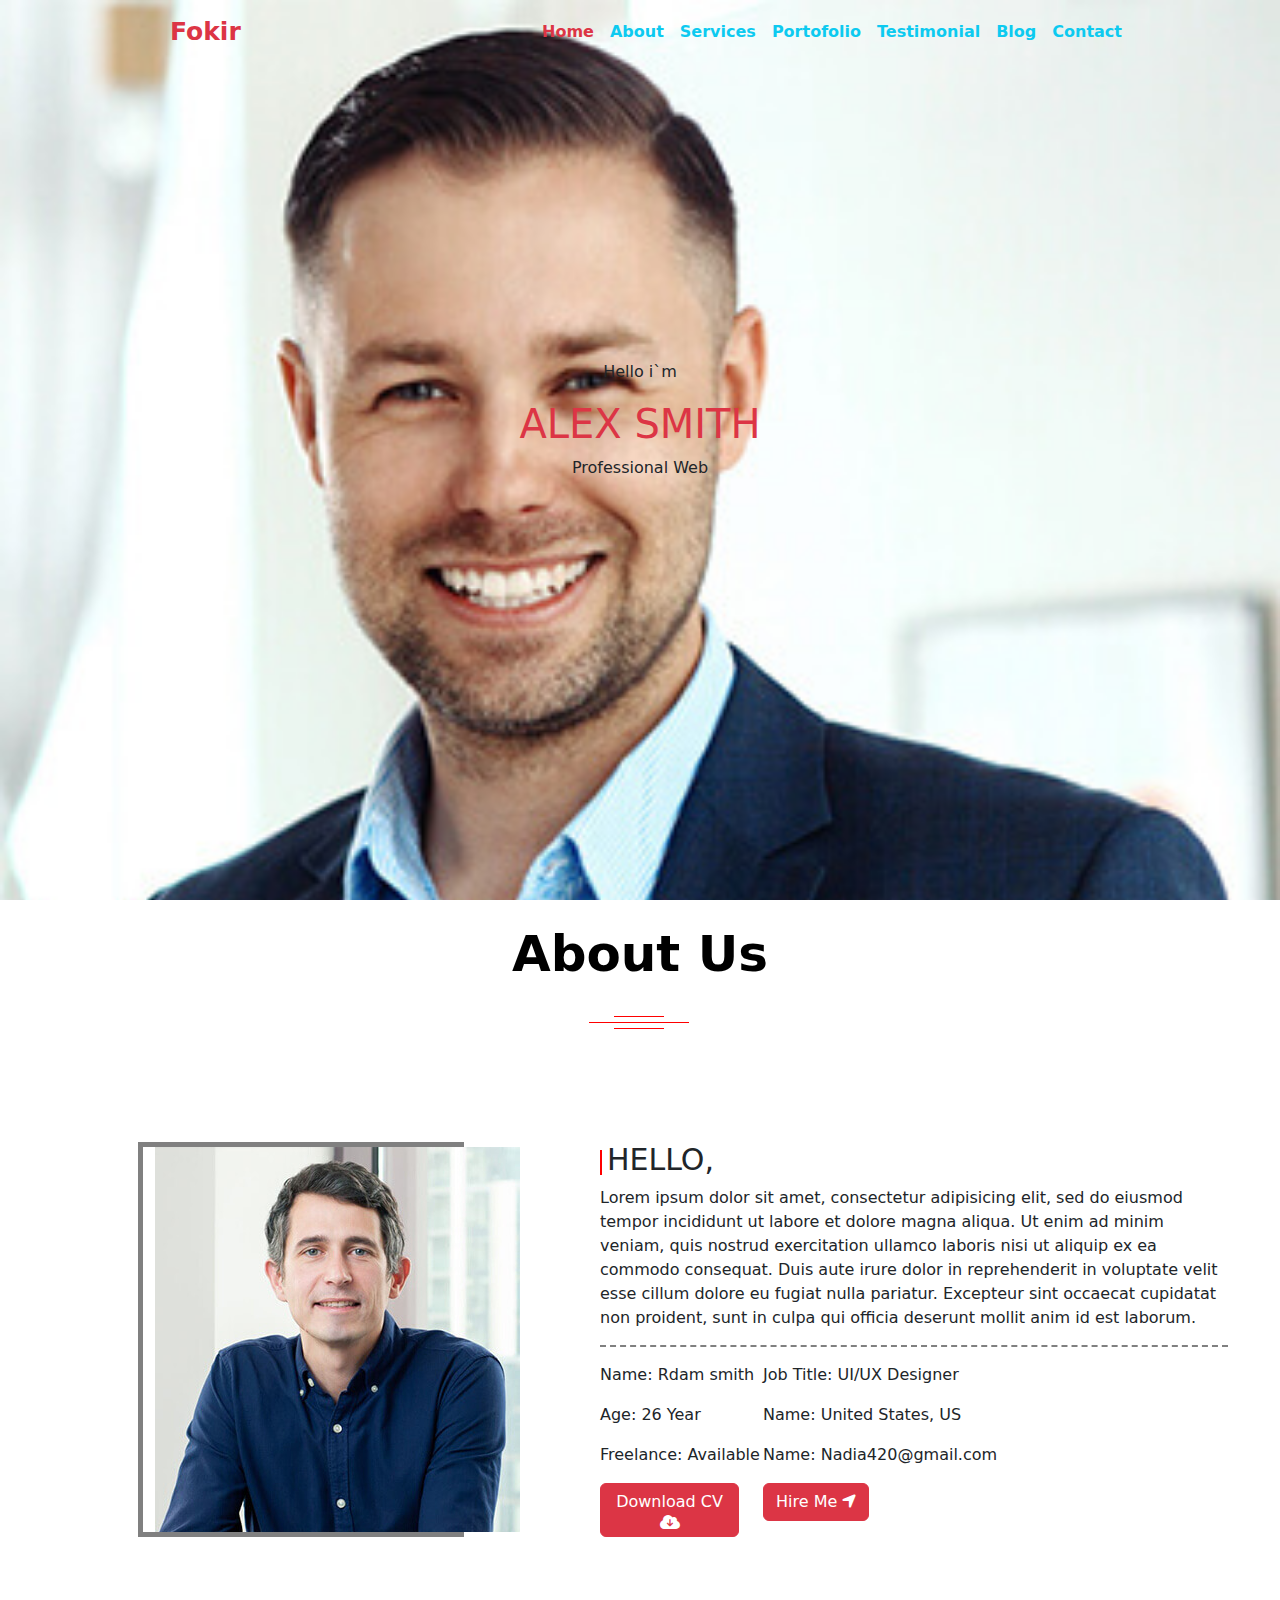
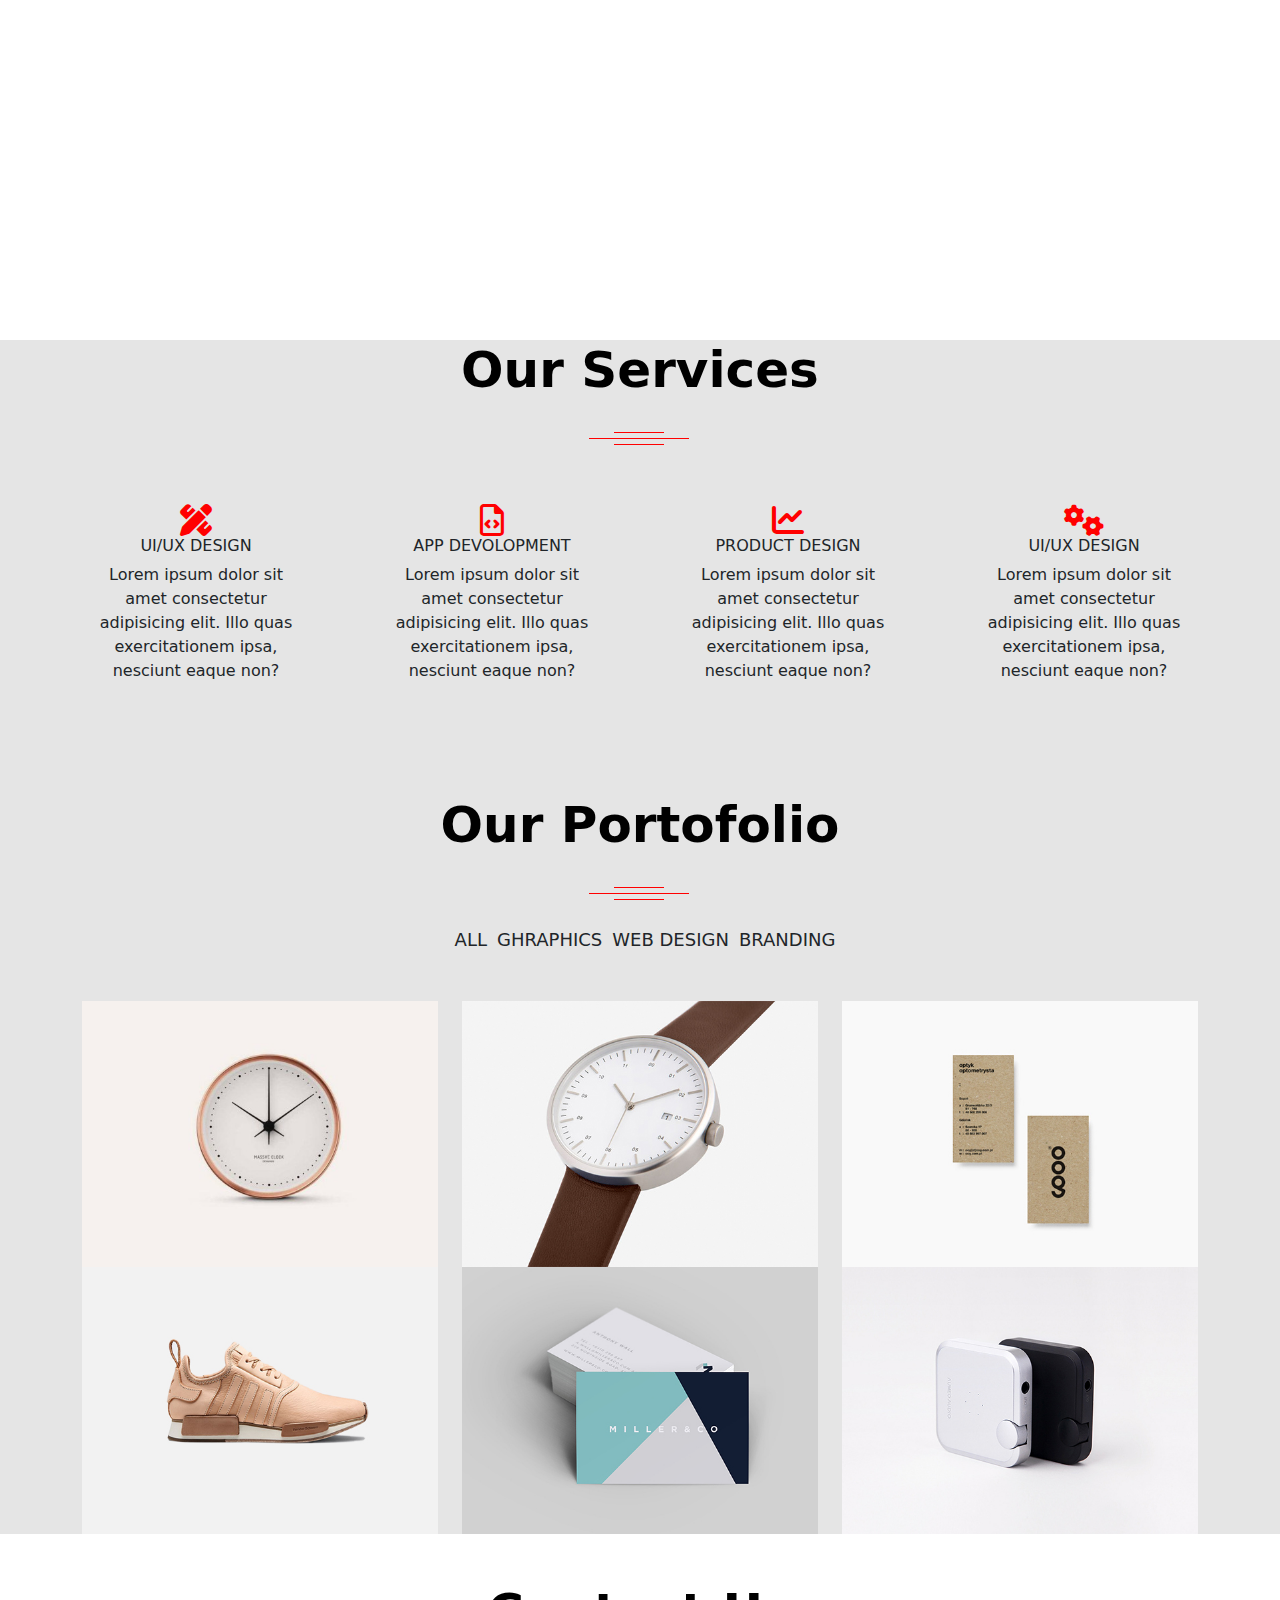
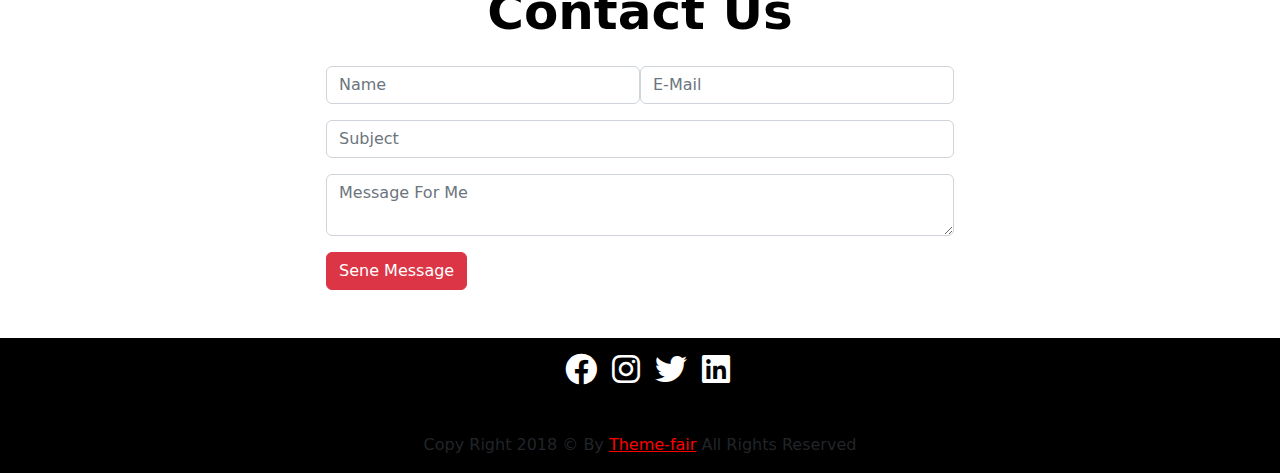
<file: index.html>
<html>
    <head>
        <link rel="stylesheet" href="css/bootstrap.min.css">
        <link rel="stylesheet" href="font/css/all.min.css">
        <link rel="stylesheet" href="routeteam.css">  
    </head>
    <body>
        <div class="firstpage vh-100 position-relative ">
<nav class="navbar bg-transparent">
      <a class="desh  navbar-brand text-danger font-weight-bolder mt-lg-5" href="#">Fokir</a> 
 <div class="darsh navbar navbar-expand-lg bg-transparent">
      <div class="collapse navbar-collapse" id="navbarNavAltMarkup">
        <div class="navbar-nav mt-lg-5">
          <a class=" king nav-link active text-danger" aria-current="page" href="#">Home</a>
          <a class=" king nav-link active text-info" href="#">About</a>
          <a class=" king nav-link active text-info" href="#">Services</a>
          <a class=" king nav-link active text-info" href="#">Portofolio</a>
          <a class=" king nav-link active text-info" href="#">Testimonial</a>
          <a class=" king nav-link active text-info" href="#">Blog</a>
          <a class=" king nav-link active text-info" href="#">Contact</a>
        </div>
      </div>
    
  </nav>
  <div class="caption  text-align-center text-center justify-content-center align-items-center m-auto position-absolute">
  <p class="font-weight-bolder">Hello i`m</p>
  <h1 class="text-danger">ALEX SMITH</h1>
  <P class="matches">Professional Web</P> 
</div>
</div>

<div class="d-flex justify-content-center mt-lg-4 ">
    <h2>About Us</h2>
</div>
<div class=" position-relative">
<div class="tth m-auto position-absolute mt-lg-4  text-align-center">
<div  class="one"></div>
<div class="two"></div>
<div class="three"></div>
</div>
</div>
<div class="row position-relative ">
  <div class="col-1"></div>
<div class="negm col-3 position-absolute">
  <div class="upperphoto"></div>
  <img src="images/team01.jpg" alt="">
</div>
<div class="col-1"></div>
<div class="rony  position-absolute m-auto col-6 ">
  <div class="d-flex " >
    <div class="messi"></div>
  <h5>HELLO,</h5>
</div>
<div class="row">
<div class="col-12">
  <p class="moon">Lorem ipsum dolor sit amet, consectetur adipisicing elit, sed do eiusmod tempor
     incididunt ut labore et dolore magna aliqua. Ut enim ad minim veniam, quis nostrud exercitation ullamco
     laboris nisi ut aliquip ex ea commodo consequat. Duis aute irure dolor
      in reprehenderit in voluptate velit esse cillum dolore eu
      fugiat nulla pariatur. Excepteur sint occaecat cupidatat non proident,
       sunt in culpa qui officia deserunt mollit anim id est laborum.</p>
       <div class="row ">
        <div class="col-3">
       <span class="dropdown-item dropdown-subheading"><p>Name: Rdam smith</p></span>
       <span class="dropdown-item dropdown-subheading"><p>Age: 26 Year</p></span>
       <span class="dropdown-item dropdown-subheading"><p>Freelance: Available</p></span>
       <a href="#" class="btn btn-danger "> Download CV<i class="fa-solid fa-cloud-arrow-down"></i></a>
      </div>
      <div class="col-3">
        <span class="dropdown-item dropdown-subheading"><p>Job Title: UI/UX Designer</p></span>
        <span class="dropdown-item dropdown-subheading"><p>Name: United States, US</p></span>
        <span class="dropdown-item dropdown-subheading"><p>Name: Nadia420@gmail.com</p></span>
        
        <a href="#" class="btn btn-danger">Hire Me <i class="fas fa-location-arrow"></i></a>
      </div>
      <div class=" offset-6 "></div>
    </div>
  </div>
</div>
</div>
</div>
<div class="father  position-relative">
<div class="m-auto  mt-lg-5">
<div class="d-flex justify-content-center mt-lg-4 ">
  <h2>Our Services</h2>
</div>
<div class=" position-relative">
<div class="tth m-auto position-absolute mt-lg-4  text-align-center">
<div  class="one"></div>
<div class="two"></div>
<div class="three"></div>
</div>
</div>
</div>
<div class="hamo d-flex m-lg-5 text-align-center">
  <div class="sony w-25 m-lg-5">
    <i class="fas fa-2x fa-pencil-ruler colo"></i>
    <h6>UI/UX DESIGN</h6>
    <p>Lorem ipsum dolor sit amet consectetur adipisicing elit. Illo quas 
      exercitationem ipsa, nesciunt eaque non?</p>
  </div>
  <div class="sony w-25 m-lg-5">
    <i class="far fa-2x fa-file-code colo"></i>
    <h6>APP DEVOLOPMENT</h6>
    <p>Lorem ipsum dolor sit amet consectetur adipisicing elit. Illo quas 
      exercitationem ipsa, nesciunt eaque non?</p>
  </div>
  <div class="sony w-25 m-lg-5 ">
    <i class="fas fa-2x fa-chart-line colo"></i>
    <h6>PRODUCT DESIGN</h6>
    <p>Lorem ipsum dolor sit amet consectetur adipisicing elit. Illo quas 
      exercitationem ipsa, nesciunt eaque non?</p>
  </div>
  <div class="sony w-25 m-lg-5">
    <i class="fas fa-2x fa-cogs colo"></i>
    <h6>UI/UX DESIGN</h6>
    <p>Lorem ipsum dolor sit amet consectetur adipisicing elit. Illo quas 
      exercitationem ipsa, nesciunt eaque non?</p>
  </div>
</div>
<div class="m-auto  mt-lg-5">
  <div class="d-flex justify-content-center mt-lg-4 ">
    <h2>Our Portofolio</h2>
  </div>
  <div class=" position-relative">
  <div class="tth m-auto position-absolute mt-lg-4  text-align-center">
  <div  class="one"></div>
  <div class="two"></div>
  <div class="three"></div>
  </div>
  </div>
  </div>
  <div class="relations d-flex justify-content-center align-items-center mt-lg-5">
    <a class="hello nav-link active" id="all" data-toggle="tab" href="#all" 
    role="tab" aria-controls="home" aria-selected="true">ALL</a>
      <a class="hello nav-link active" id="graphics" data-toggle="tab" href="#graphics"
       role="tab" aria-controls="profile" aria-selected="false">GHRAPHICS</a>
       <a class="hello nav-link active" id="web" data-toggle="tab" href="#graphics"
       role="tab" aria-controls="profile" aria-selected="false">WEB DESIGN</a>
       <a class="hello nav-link active" id="brand" data-toggle="tab" href="#graphics"
       role="tab" aria-controls="profile" aria-selected="false">BRANDING</a>
  </div>
  <div class="container mt-lg-5">
    <div class="row">
      <div class="col-4">
        <img class="nagi w-100" src="images/1.jpg" alt="">
      </div>
      <div class="col-4">
        <img class="nagi w-100"  src="images/2.jpg" alt="">
      </div>
      <div class="col-4">
        <img class="nagi w-100" id="hey" src="images/3.jpg" alt="">
      </div>
    </div>
    <div class="row">
      <div class="col-4">
        <img class="nagi w-100" id="by" src="images/4.jpg" alt="">
      </div>
      <div class="col-4">
        <img class="nagi w-100" id="mody" src="images/5.jpg" alt="">
      </div>
      <div class="col-4">
        <img class="nagi w-100" id="bony" src="images/6.jpg" alt="">
      </div>
    </div>
  </div>
</div>
<div class="m-auto  mt-lg-5 position-relative top-100">
  <div class="d-flex justify-content-center mt-lg-4 ">
    <h2>Contact Us</h2>
  </div>
  <div class=" position-relative">
  <div class="tth m-auto position-absolute mt-lg-4  text-align-center">
  <div  class="one"></div>
  <div class="two"></div>
  <div class="three"></div>
  </div>
  </div>
  
  <div class="ezo position-relative top-100 mt-lg-3">
    <div class="row">
      <div class="col-3"></div>
      <div class="col-6">
  <div class="d-flex justify-content-center">
  <input type="text" placeholder="Name"class=" form-control" >
  <input type="text" placeholder="E-Mail" class=" ml-lg-3 form-control" >
</div>
<input type="text" placeholder="Subject" class=" mt-lg-3 form-control">
<textarea placeholder="Message For Me" class="mt-lg-3 form-control"></textarea>
<button class="btn btn-danger mt-lg-3">Sene Message</button>
</div>
<div class="col-3"></div>
</div>
</div>
</div>
<div class="lastone position-relative top-100 bg-black mt-lg-5">
<div class="bg-black d-flex justify-content-center align-items-center mt-lg-5">
  <div class="donald"> <i class="fab fa-facebook"></i>  </div>
   <div  class="donald"><i class="fab fa-instagram"></i>  </div>
   <div class="donald" ><i class="fab fa-twitter"></i>  </div>
   <div class="donald" ><i class="fab fa-linkedin"></i>  </div>
  </div>
  <div class="bg-black d-flex justify-content-center align-items-center mt-lg-5">
  <p>Copy Right 2018 © By <a href="#" class="hady ">Theme-fair</a> All Rights Reserved</p>
</div>
</div>
<div class= "background  d-none justify-content-center align-items-center position-fixed">
  <div class= "backgrounditem align-items-center p-3 m-auto justify-content-between 
  justify-content-center position-relative d-flex">
  <i  class="exit far fa-times-circle fa-2x position-absolute "></i>
  </div>
        <script src="routeteam.js"></script>
    </body>
</html>
</file>
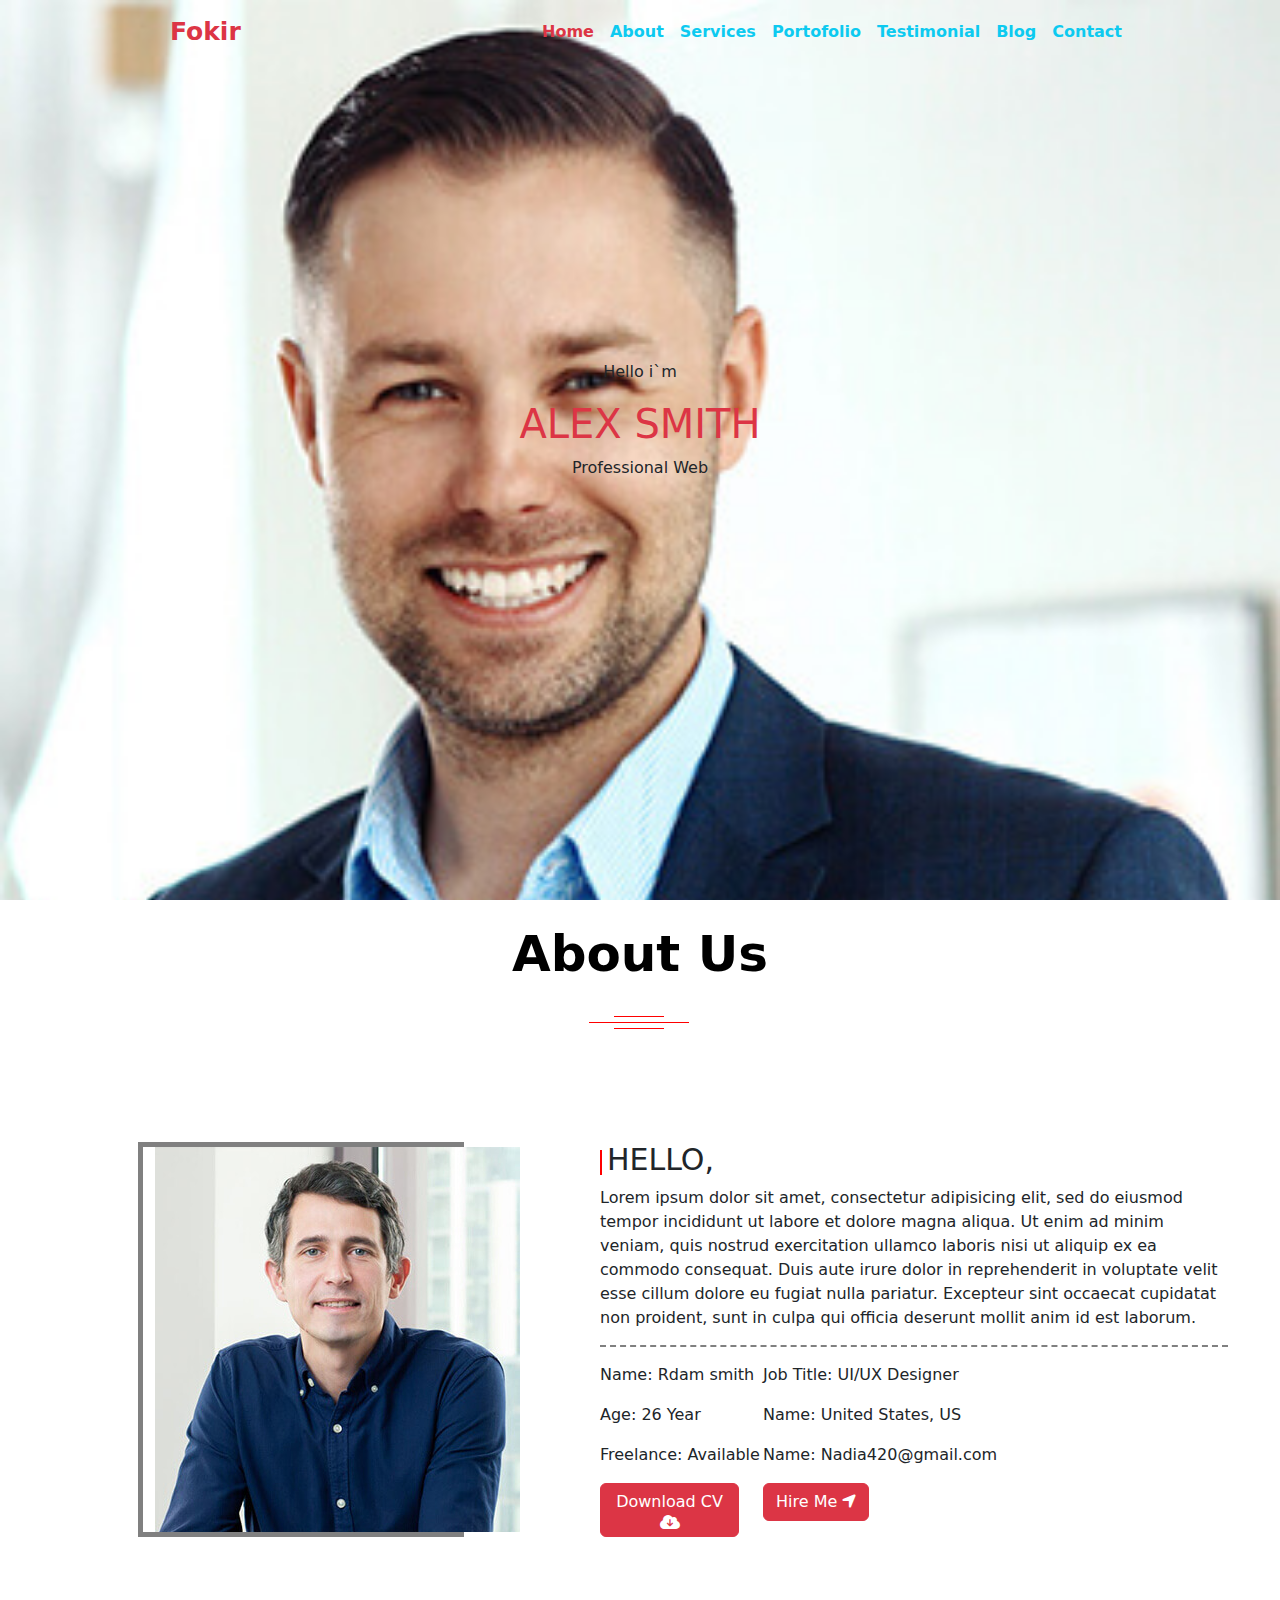
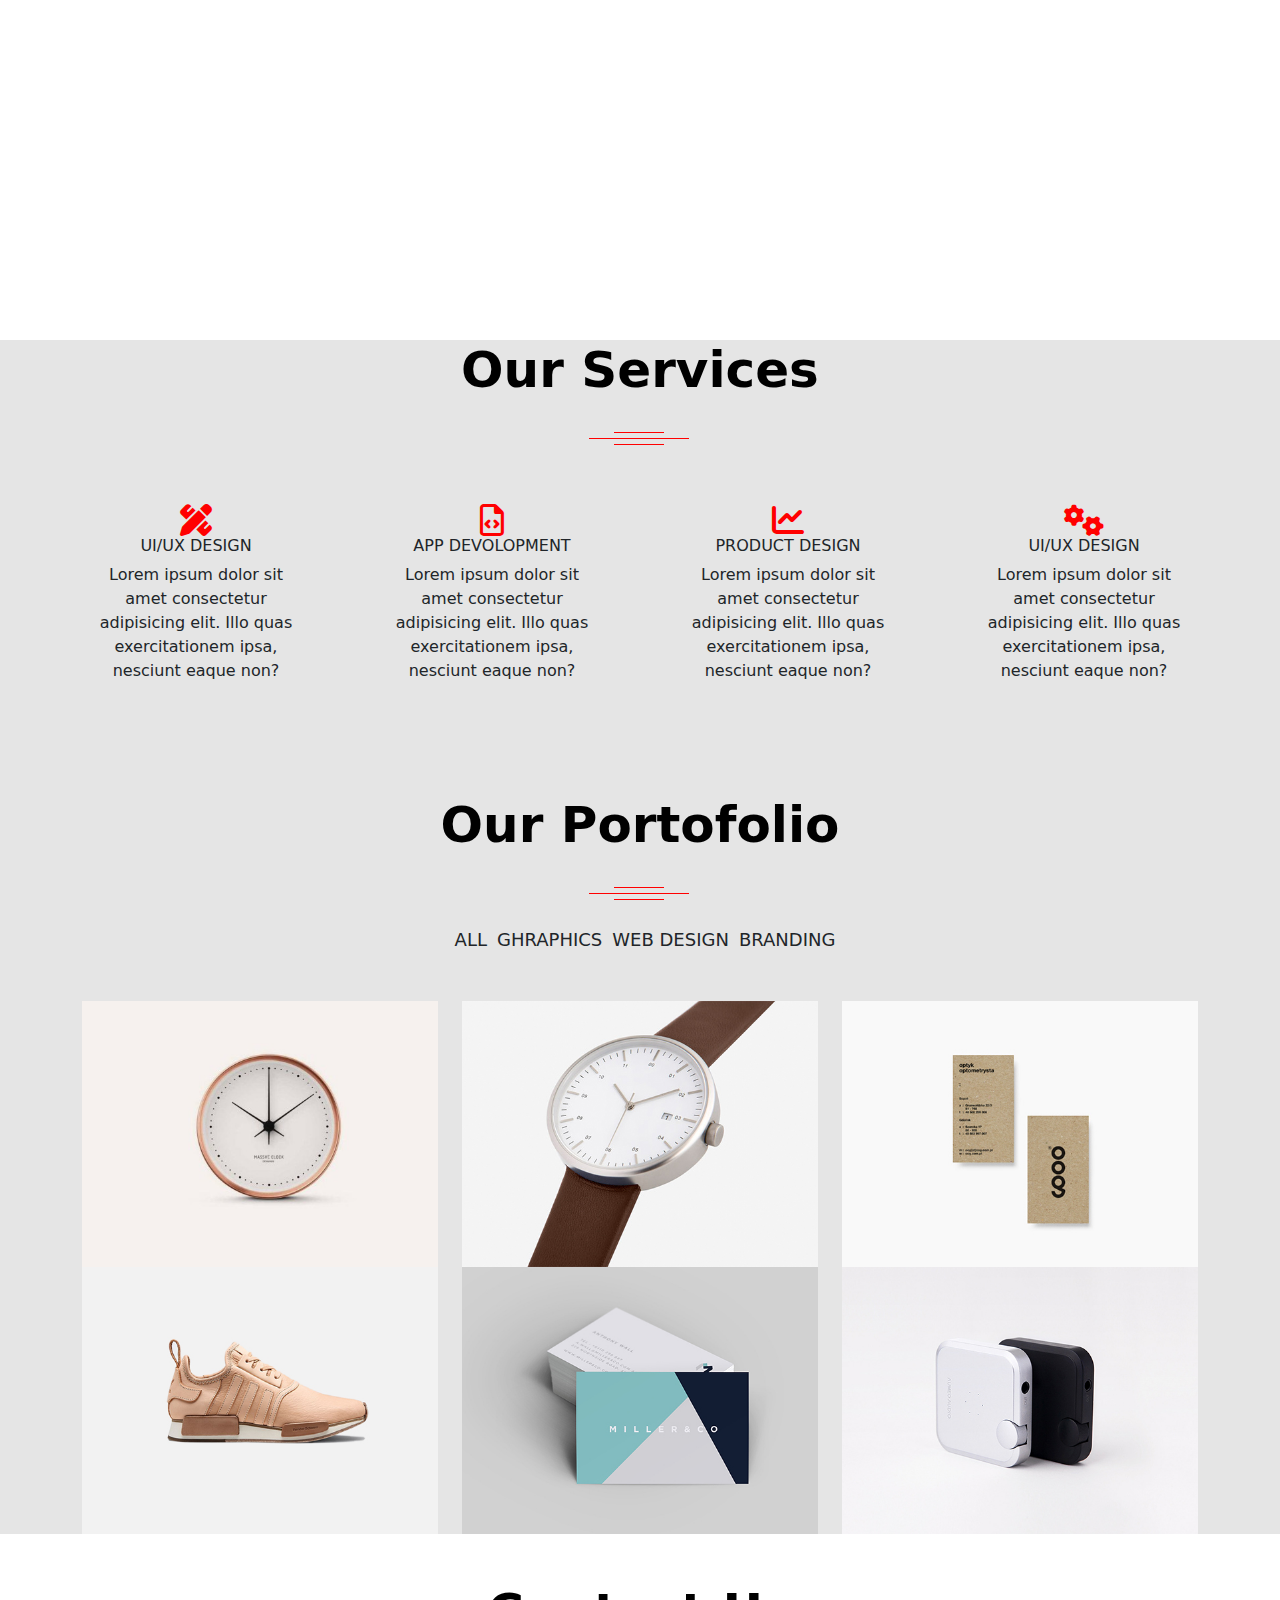
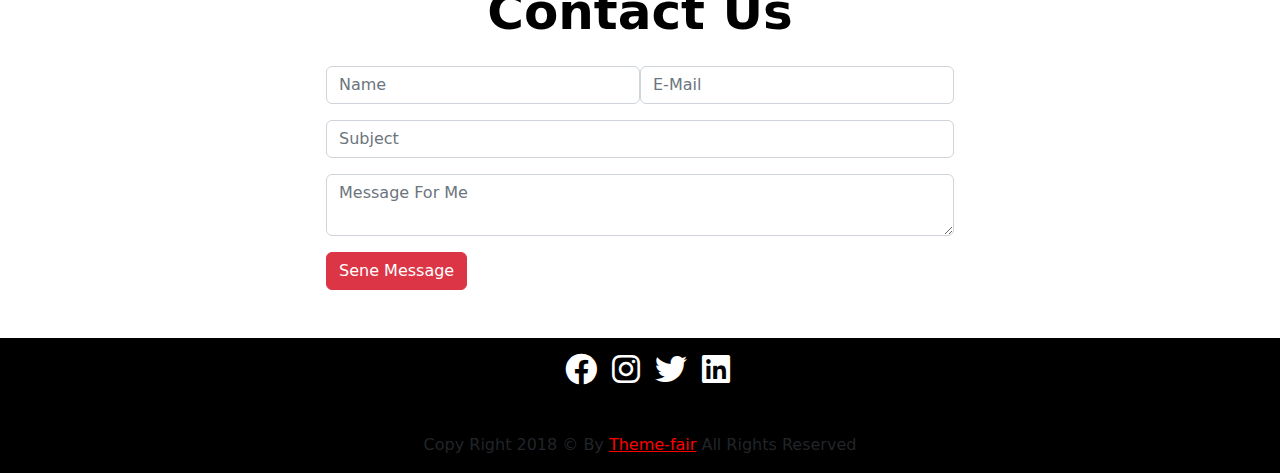
<file: routeteam.html>
<html>
    <head>
        <link rel="stylesheet" href="css/bootstrap.min.css">
        <link rel="stylesheet" href="font/css/all.min.css">
        <link rel="stylesheet" href="routeteam.css">  
    </head>
    <body>
        <div class="firstpage vh-100 position-relative ">
<nav class="navbar bg-transparent">
      <a class="desh  navbar-brand text-danger font-weight-bolder mt-lg-5" href="#">Fokir</a> 
 <div class="darsh navbar navbar-expand-lg bg-transparent">
      <div class="collapse navbar-collapse" id="navbarNavAltMarkup">
        <div class="navbar-nav mt-lg-5">
          <a class=" king nav-link active text-danger" aria-current="page" href="#">Home</a>
          <a class=" king nav-link active text-info" href="#">About</a>
          <a class=" king nav-link active text-info" href="#">Services</a>
          <a class=" king nav-link active text-info" href="#">Portofolio</a>
          <a class=" king nav-link active text-info" href="#">Testimonial</a>
          <a class=" king nav-link active text-info" href="#">Blog</a>
          <a class=" king nav-link active text-info" href="#">Contact</a>
        </div>
      </div>
    
  </nav>
  <div class="caption  text-align-center text-center justify-content-center align-items-center m-auto position-absolute">
  <p class="font-weight-bolder">Hello i`m</p>
  <h1 class="text-danger">ALEX SMITH</h1>
  <P class="matches">Professional Web</P> 
</div>
</div>

<div class="d-flex justify-content-center mt-lg-4 ">
    <h2>About Us</h2>
</div>
<div class=" position-relative">
<div class="tth m-auto position-absolute mt-lg-4  text-align-center">
<div  class="one"></div>
<div class="two"></div>
<div class="three"></div>
</div>
</div>
<div class="row position-relative ">
  <div class="col-1"></div>
<div class="negm col-3 position-absolute">
  <div class="upperphoto"></div>
  <img src="images/team01.jpg" alt="">
</div>
<div class="col-1"></div>
<div class="rony  position-absolute m-auto col-6 ">
  <div class="d-flex " >
    <div class="messi"></div>
  <h5>HELLO,</h5>
</div>
<div class="row">
<div class="col-12">
  <p class="moon">Lorem ipsum dolor sit amet, consectetur adipisicing elit, sed do eiusmod tempor
     incididunt ut labore et dolore magna aliqua. Ut enim ad minim veniam, quis nostrud exercitation ullamco
     laboris nisi ut aliquip ex ea commodo consequat. Duis aute irure dolor
      in reprehenderit in voluptate velit esse cillum dolore eu
      fugiat nulla pariatur. Excepteur sint occaecat cupidatat non proident,
       sunt in culpa qui officia deserunt mollit anim id est laborum.</p>
       <div class="row ">
        <div class="col-3">
       <span class="dropdown-item dropdown-subheading"><p>Name: Rdam smith</p></span>
       <span class="dropdown-item dropdown-subheading"><p>Age: 26 Year</p></span>
       <span class="dropdown-item dropdown-subheading"><p>Freelance: Available</p></span>
       <a href="#" class="btn btn-danger "> Download CV<i class="fa-solid fa-cloud-arrow-down"></i></a>
      </div>
      <div class="col-3">
        <span class="dropdown-item dropdown-subheading"><p>Job Title: UI/UX Designer</p></span>
        <span class="dropdown-item dropdown-subheading"><p>Name: United States, US</p></span>
        <span class="dropdown-item dropdown-subheading"><p>Name: Nadia420@gmail.com</p></span>
        
        <a href="#" class="btn btn-danger">Hire Me <i class="fas fa-location-arrow"></i></a>
      </div>
      <div class=" offset-6 "></div>
    </div>
  </div>
</div>
</div>
</div>
<div class="father  position-relative">
<div class="m-auto  mt-lg-5">
<div class="d-flex justify-content-center mt-lg-4 ">
  <h2>Our Services</h2>
</div>
<div class=" position-relative">
<div class="tth m-auto position-absolute mt-lg-4  text-align-center">
<div  class="one"></div>
<div class="two"></div>
<div class="three"></div>
</div>
</div>
</div>
<div class="hamo d-flex m-lg-5 text-align-center">
  <div class="sony w-25 m-lg-5">
    <i class="fas fa-2x fa-pencil-ruler colo"></i>
    <h6>UI/UX DESIGN</h6>
    <p>Lorem ipsum dolor sit amet consectetur adipisicing elit. Illo quas 
      exercitationem ipsa, nesciunt eaque non?</p>
  </div>
  <div class="sony w-25 m-lg-5">
    <i class="far fa-2x fa-file-code colo"></i>
    <h6>APP DEVOLOPMENT</h6>
    <p>Lorem ipsum dolor sit amet consectetur adipisicing elit. Illo quas 
      exercitationem ipsa, nesciunt eaque non?</p>
  </div>
  <div class="sony w-25 m-lg-5 ">
    <i class="fas fa-2x fa-chart-line colo"></i>
    <h6>PRODUCT DESIGN</h6>
    <p>Lorem ipsum dolor sit amet consectetur adipisicing elit. Illo quas 
      exercitationem ipsa, nesciunt eaque non?</p>
  </div>
  <div class="sony w-25 m-lg-5">
    <i class="fas fa-2x fa-cogs colo"></i>
    <h6>UI/UX DESIGN</h6>
    <p>Lorem ipsum dolor sit amet consectetur adipisicing elit. Illo quas 
      exercitationem ipsa, nesciunt eaque non?</p>
  </div>
</div>
<div class="m-auto  mt-lg-5">
  <div class="d-flex justify-content-center mt-lg-4 ">
    <h2>Our Portofolio</h2>
  </div>
  <div class=" position-relative">
  <div class="tth m-auto position-absolute mt-lg-4  text-align-center">
  <div  class="one"></div>
  <div class="two"></div>
  <div class="three"></div>
  </div>
  </div>
  </div>
  <div class="relations d-flex justify-content-center align-items-center mt-lg-5">
    <a class="hello nav-link active" id="all" data-toggle="tab" href="#all" 
    role="tab" aria-controls="home" aria-selected="true">ALL</a>
      <a class="hello nav-link active" id="graphics" data-toggle="tab" href="#graphics"
       role="tab" aria-controls="profile" aria-selected="false">GHRAPHICS</a>
       <a class="hello nav-link active" id="web" data-toggle="tab" href="#graphics"
       role="tab" aria-controls="profile" aria-selected="false">WEB DESIGN</a>
       <a class="hello nav-link active" id="brand" data-toggle="tab" href="#graphics"
       role="tab" aria-controls="profile" aria-selected="false">BRANDING</a>
  </div>
  <div class="container mt-lg-5">
    <div class="row">
      <div class="col-4">
        <img class="nagi w-100" src="images/1.jpg" alt="">
      </div>
      <div class="col-4">
        <img class="nagi w-100"  src="images/2.jpg" alt="">
      </div>
      <div class="col-4">
        <img class="nagi w-100" id="hey" src="images/3.jpg" alt="">
      </div>
    </div>
    <div class="row">
      <div class="col-4">
        <img class="nagi w-100" id="by" src="images/4.jpg" alt="">
      </div>
      <div class="col-4">
        <img class="nagi w-100" id="mody" src="images/5.jpg" alt="">
      </div>
      <div class="col-4">
        <img class="nagi w-100" id="bony" src="images/6.jpg" alt="">
      </div>
    </div>
  </div>
</div>
<div class="m-auto  mt-lg-5 position-relative top-100">
  <div class="d-flex justify-content-center mt-lg-4 ">
    <h2>Contact Us</h2>
  </div>
  <div class=" position-relative">
  <div class="tth m-auto position-absolute mt-lg-4  text-align-center">
  <div  class="one"></div>
  <div class="two"></div>
  <div class="three"></div>
  </div>
  </div>
  
  <div class="ezo position-relative top-100 mt-lg-3">
    <div class="row">
      <div class="col-3"></div>
      <div class="col-6">
  <div class="d-flex justify-content-center">
  <input type="text" placeholder="Name"class=" form-control" >
  <input type="text" placeholder="E-Mail" class=" ml-lg-3 form-control" >
</div>
<input type="text" placeholder="Subject" class=" mt-lg-3 form-control">
<textarea placeholder="Message For Me" class="mt-lg-3 form-control"></textarea>
<button class="btn btn-danger mt-lg-3">Sene Message</button>
</div>
<div class="col-3"></div>
</div>
</div>
</div>
<div class="lastone position-relative top-100 bg-black mt-lg-5">
<div class="bg-black d-flex justify-content-center align-items-center mt-lg-5">
  <div class="donald"> <i class="fab fa-facebook"></i>  </div>
   <div  class="donald"><i class="fab fa-instagram"></i>  </div>
   <div class="donald" ><i class="fab fa-twitter"></i>  </div>
   <div class="donald" ><i class="fab fa-linkedin"></i>  </div>
  </div>
  <div class="bg-black d-flex justify-content-center align-items-center mt-lg-5">
  <p>Copy Right 2018 © By <a href="#" class="hady ">Theme-fair</a> All Rights Reserved</p>
</div>
</div>
<div class= "background  d-none justify-content-center align-items-center position-fixed">
  <div class= "backgrounditem align-items-center p-3 m-auto justify-content-between 
  justify-content-center position-relative d-flex">
  <i  class="exit far fa-times-circle fa-2x position-absolute "></i>
  </div>
        <script src="routeteam.js"></script>
    </body>
</html>
</file>
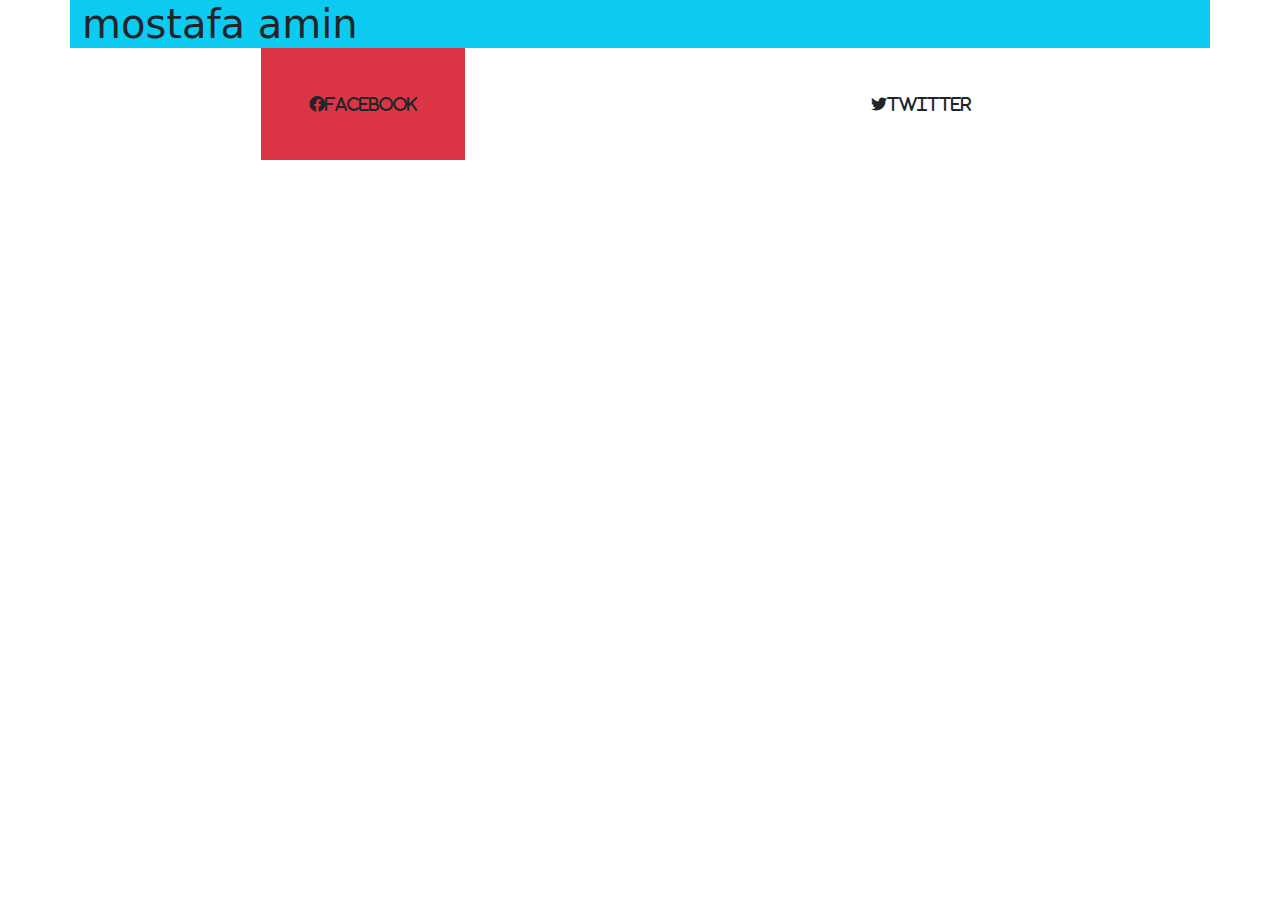
<file: font/font.html>
<html>
    <head>
     <link rel="stylesheet" href="css/all.min.css">
        <link rel="stylesheet" href="../css/bootstrap.min.css">
        <script src="../js/bootstrap.min.js"></script>
        
    </head>
    <body>
        <div class="container">
            <div class="row ">
                <h1 class="bg-info m-auto br">mostafa amin</h1>
                <div class="d-flex justify-content-around align-items-center">
                <i class="fa-brands fa-facebook bg-danger border-4 p-5">facebook</i>
                <i class="fa-brands fa-twitter bg-gradient m-lg-5 border-5 ">twitter</i>
            </div>
            </div>
        </div>
    </body>
</html>
</file>
<file: routeteam.css>
#container { 
    transform: translatey(0);
}
#fixed {
    position: fixed;
}
.firstpage
{
    background-image: url(images/team03.jpg);
    height:100vh;
    background-size: cover;
    background-color:black;
    top: 0;
    left: 0;
}
nav
{
    margin: 0 50px;
}
.king:hover
{
    color: brown;
}
.king
{
    color: aliceblue;
}
.caption
{
    position: absolute;
    width: 100%;
    height: 100%;
    top: 40%;
}

.desh
{
    position: absolute;
    left:120px;
    font-weight: 700;
    font-size: 25px;
}
.darsh
{
    position: absolute;
    right: 100px;
    font-weight: 700;
}
.darsh:hover
{
     color: red;
}
.matches::after
{
    content: "";
    animation-name: letters-animation;
    animation-duration: 10s;
    animation-iteration-count: infinite;
    color:yellow;
    }
    
    @keyframes letters-animation{
        3% {  
            content: "D |";
        }
        6% {  
            content: "De |";
        }
        9% {  
            content: "Dev |";
        }
        12% {  
            content: "Deve|";
        }
        15% {  
            content: "Devel |";
        }
    
        18% {  
            content: "Develo |";
        }
    
        21% {  
            content: "Develop |";
        }
        24% {  
            content: "Develope|";
        }
        27% {  
            content: "Developer |";
        }
        30% {  
            content: "Develope |";
        }
        33% {  
            content: "Develop |";
        }
        36% {  
            content: "Develo |";
        }
        39% {  
            content: "Devel |";
        }
        42% {  
            content: "Deve |";
        }
    
        45% {  
            content: "Dev |";
        }
    
        48% {  
            content: "De |";
        }
        51% {  
            content: "D |";
        }
        54% {  
            content: " |";
        }
        57% {  
            content: "D |";
        }
        60% {  
            content: "De |";
        }
        63% {  
            content: "Des |";
        }
        66% {  
            content: "Desi |";
        }
        69% {  
            content: "Desig |";
        }
        71% {  
            content: "Design |";
        }
        74% {  
            content: "Designe |";
        }
        77% {  
            content: "Designer |";
        }
        80% {  
            content: "Designe |";
        }
        83% {  
            content: "Design |";
        }
        86% {  
            content: "Desig |";
        }
        89% {  
            content: "Desi |";
        }
        91% {  
            content: "Des |";
        }
        93% {  
            content: "De |";
        }
        96% {  
            content: "D |";
        }
        99% {  
            content: "";
        }
    
    
        
    }
  h2
    {
        font-weight: bolder;
        font-size: 50px;
    color: black;
    }
    .one
    {
        height: 1px;
        width: 50px;
        background-color: red;
      
    }
    .two
    {
        height: 1px;
        width: 100px;
        background-color: red;
        margin-top:5px;
        right:50px;
        position: relative;
       right: 25px;
        

    }
    .three
    {
        height: 1px;
        width: 50px;
        background-color: red;
        margin-top:5px;
        position: absolute;
    }
    .tth
    {
        top:50% ;
        left: 48%;
    }
    .negm
    {
    
      border-color:gray;
      border-width: 5px;
      border-style: solid;
      left: 150px;
      top: 150px;
    }
  .upperphoto
  {
    background-color: rgba(0, 0, 0, .60);
    bottom: 0;
    left: 0;
    opacity: .5;
  }
  .negm:hover.upperphoto
  {
    position: absolute;
    width: 100%;
    height: 100%;
    opacity: 1;
    transition: .5s all ease-in-out ;
  }
.messi
    {
width: 2px;
height: 25px;
background-color: red;
margin-right: 5px;
margin-top: 8px;
    }
    h5
    {
      font-size: 30px;
    }
    .moon
    {
        border-style: dashed;
        border-width: 2px;
        border-color: gray;
        border-top: 0;
        border-left: 0;
        border-right: 0;
        padding-bottom: 15px;
    }
    .rony
    {
        left: 600px;
        top: 150px;
    }
    .father
    {
        background-color: rgba(0,0, 0,.1);
        top: 100%;
        left: 0;
    }
    .colo
    {
        color:red
    }
    .sony
    {
        text-align: center;
    }
    .sony:hover
    {
        font-size: 20px;
        width: 50%;
        background-color: aliceblue;
      transition: .2s;
    }
    .relations{
        margin-top: 20px;
    }
    .hello
    {
        margin-top: 15px;
        font-size: 18px;
        padding-left:10px;
        border-color: aliceblue

    }
    .nagi:hover
    {
background-color: #000;
color: #000;
    }
    .ezo
    {
    top: 100%; 
      
    }
    .donald
  {
    color:white;
    font-size: xx-large;
    font-weight: 900;
    margin-left: 15px;
    margin-top: 15px;
  }
  .donald:hover
  {
    color: rgb(0, 89, 255);
  }
  .hady
  {
    color: red;
    margin-top: 15px;
    margin-bottom: 15px;
  }
  .hady:hover
  {
    color: red;
  }
  .background
{
   top: 0;
   bottom: 0;
   left: 0;
   right: 0;
   background-color: rgba(0, 0, 0, .60);
}
.backgrounditem
{
    width: 50%;
    height: 450px;
background-position: center center;
transition: 0.5s all ease-in-out;
}  
.exit
{
    position: absolute;
    top: 5px;
    right: 5px;
}
</file>
